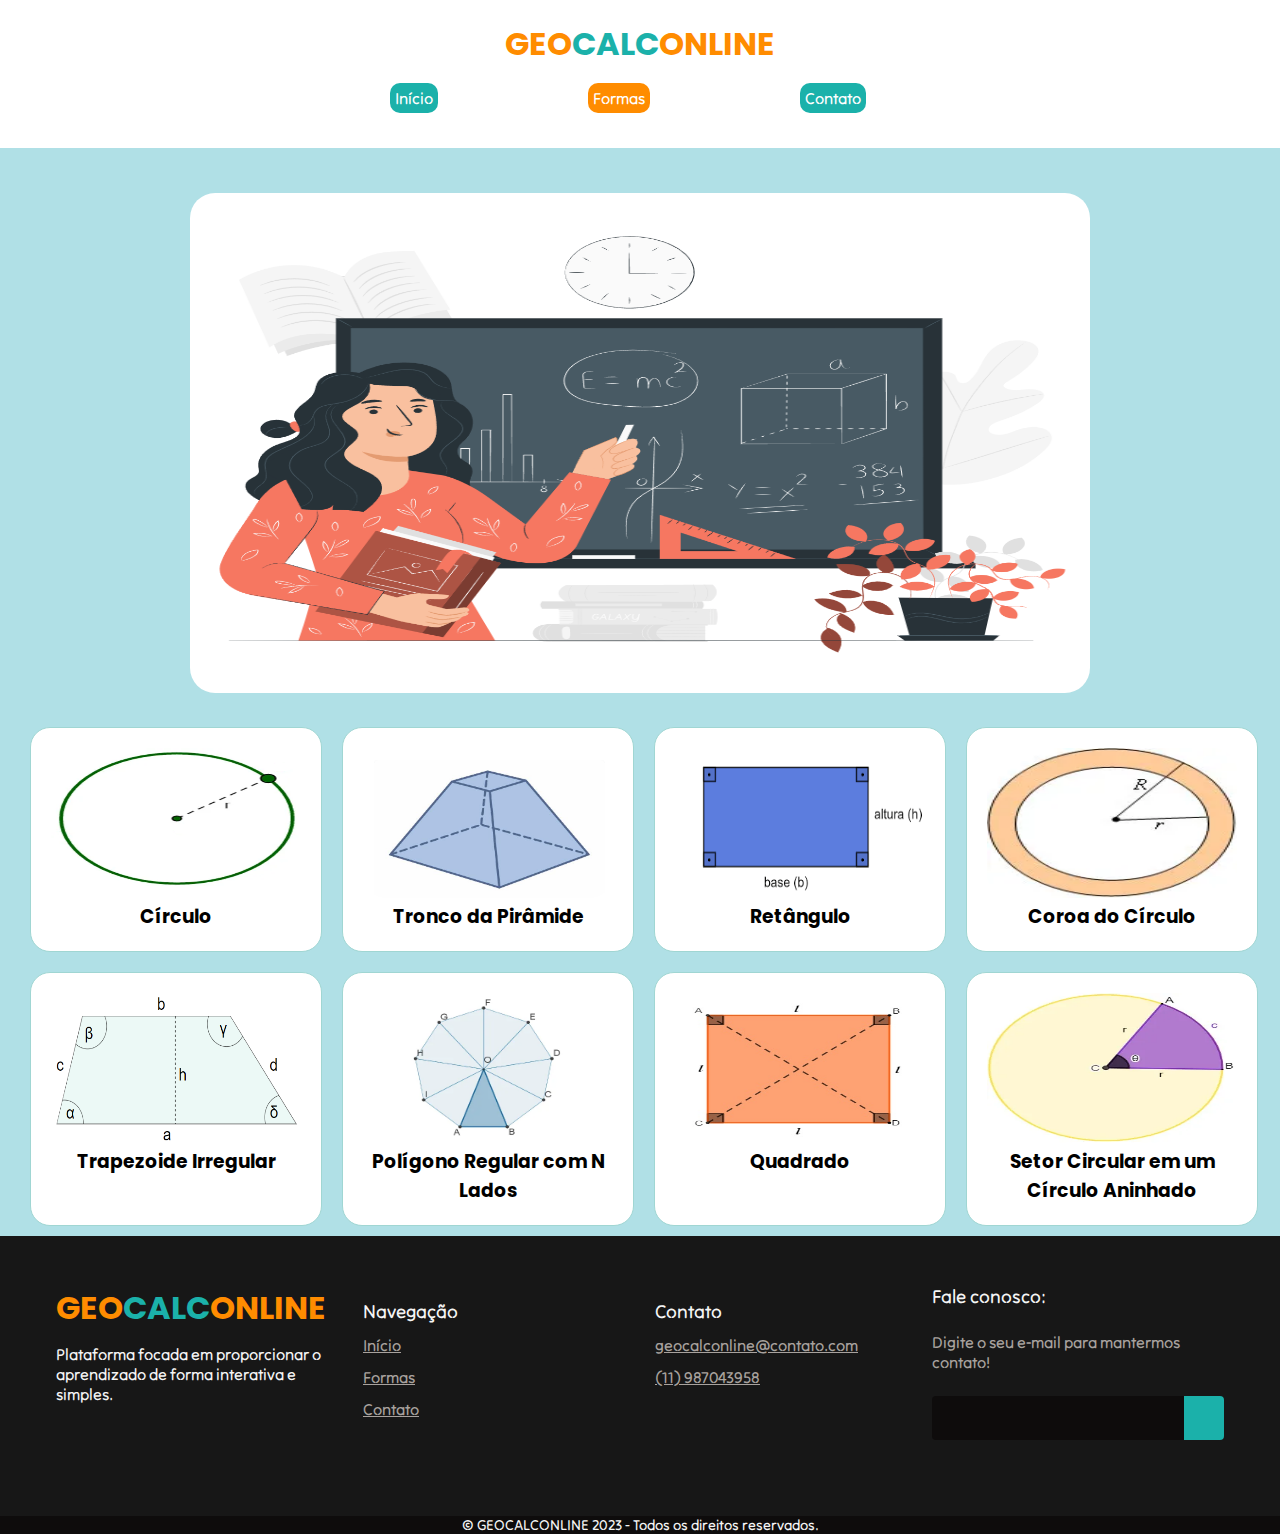
<file: index.html>
<!DOCTYPE html>
<html lang="pt-br">

<head>
    <meta charset="UTF-8">
    <meta name="viewport" content="width=device-width, initial-scale=1.0">
    <title>GEOCALCONLINE</title>
    <link rel="stylesheet" href="assets/css/style.css">
    <link rel="preconnect" href="https://fonts.googleapis.com">
    <link rel="preconnect" href="https://fonts.gstatic.com" crossorigin>
    <link href="https://fonts.googleapis.com/css2?family=Poppins&display=swap" rel="stylesheet">
    <link rel="preconnect" href="https://fonts.googleapis.com">
    <link rel="preconnect" href="https://fonts.gstatic.com" crossorigin>
    <link href="https://fonts.googleapis.com/css2?family=Tilt+Neon&display=swap" rel="stylesheet">
    <link rel="shortcut icon" href="images/icones/icons8-geometria-64.png" type="icon">
    <link rel="stylesheet" href="https://cdnjs.cloudflare.com/ajax/libs/font-awesome/6.4.2/css/all.min.css" integrity="sha512-z3gLpd7yknf1YoNbCzqRKc4qyor8gaKU1qmn+CShxbuBusANI9QpRohGBreCFkKxLhei6S9CQXFEbbKuqLg0DA==" crossorigin="anonymous" referrerpolicy="no-referrer" />
</head>

<body>

    <header>

        <h1>GEO<span>CALC</span>ONLINE</h1>

        <nav>
            <ul class="menu">
                <li class="botaoNav"><a href="index.html">Início</a></li>
                <li class="botaoNavv"><a href="#shapes">Formas</a></li>
                <li class="botaoNav"><a href="#footer_content">Contato</a></li>
            </ul>
        </nav>

    </header>
    
    <main class="container">
        <div class="imagem-header">
            <div class="cabecalho">
                <img src="images/inicioImg.PNG" alt="">
            </div>
        </div>

        <div class="formas">
            <a id="shapes"></a>
            <div class="caixa">
                <div class="forma">
                    <a href="circulo.html"><img src="images/circulo.png" alt="circuloCalculo"></a>
                    <h3>Círculo</h3>
                </div>

                <div class="forma">
                    <a href="troncoPiramide.html"><img src="images/troncoPirâmide.png" alt="piramideCalculo"></a>
                    <h3>Tronco da Pirâmide</h3>
                </div>

                <div class="forma">
                    <a href="retangulo.html"><img src="images/retangulo.png" alt="retanguloCalculo"></a>
                    <h3>Retângulo</h3>
                </div>

                <div class="forma">
                    <a href="coroaCirculo.html"><img src="images/coroaCirculo.webp" alt="coroaCirculoCalculo"></a>
                    <h3>Coroa do Círculo</h3>
                </div>

                <div class="forma">
                    <a href="trapezoideIrregular.html"><img src="images/trapezoideIrregular.PNG"
                            alt="trapezoideIrregularCalculo"></a>
                    <h3>Trapezoide Irregular</h3>
                </div>

                <div class="forma">
                    <a href="poligonoRegular.html"><img src="images/poligonoRegular.PNG"
                            alt="poligonoRegularCalculo"></a>
                    <h3>Polígono Regular com N Lados</h3>
                </div>

                <div class="forma">
                    <a href="quadrado.html"><img src="images/quadrado.jpg" alt="quadradoCalculo"></a>
                    <h3>Quadrado</h3>
                </div>

                <div class="forma">
                    <a href="setorCircular.html"><img src="images/setorCircular.webp" alt="circuloAninhadoCalculo"></a>
                    <h3>Setor Circular em um Círculo Aninhado</h3>
                </div>
            </div>
        </div>

        <footer>
           <div id="footer_content">
            <div id="footer_contacts">
                <h1>GEO<span>CALC</span>ONLINE</h1>
                <p>Plataforma focada em proporcionar o aprendizado de forma interativa e simples.</p>

                <div id="footer_social_media">
                    <a href="https://github.com/vanessamaiz" class="footer-link" id="github">
                        <i class="fa-brands fa-github" style="color: #ffffff;"></i>
                    </a>

                    <a href="https://www.linkedin.com/in/vanessa-maiz-206a12205/" class="footer-link" id="linkedin">
                        <i class="fa-brands fa-linkedin" style="color: #ffffff;"></i>
                    </a>
                </div>
            </div>
            
            <ul class="footer-list">
                <li>
                    <h3>Navegação</h3>
                </li>
                <li>
                    <a href="index.html" class="footer-link">Início</a>
                </li>
                <li>
                    <a href="#shapes" class="footer-link">Formas</a>
                </li>
                <li>
                    <a href="#footer" class="footer-link">Contato</a>
                </li>
            </ul>

            <ul class="footer-list">
                <li>
                    <h3>Contato</h3>
                </li>
                <li>
                    <a href="#" class="footer-link">geocalconline@contato.com</a>
                </li>
                <li>
                    <a href="#" class="footer-link">(11) 987043958</a>
                </li>
            </ul>

                <div id="footer_subscribe">
                    <h3>Fale conosco:</h3>

                    <p>
                        Digite o seu e-mail para mantermos contato!
                    </p>

                    <div id="input_group">
                        <input type="email" id="email">
                        <button>
                            <i class="fa-regular fa-envelope" style="color: #ffffff;"></i>
                        </button>
                    </div>
                </div>
           </div>

           <div id="footer_copyright">
                &copy; GEOCALCONLINE 2023 - Todos os direitos reservados.
           </div>
        </footer>
    </main>

</body>

</html>
</file>
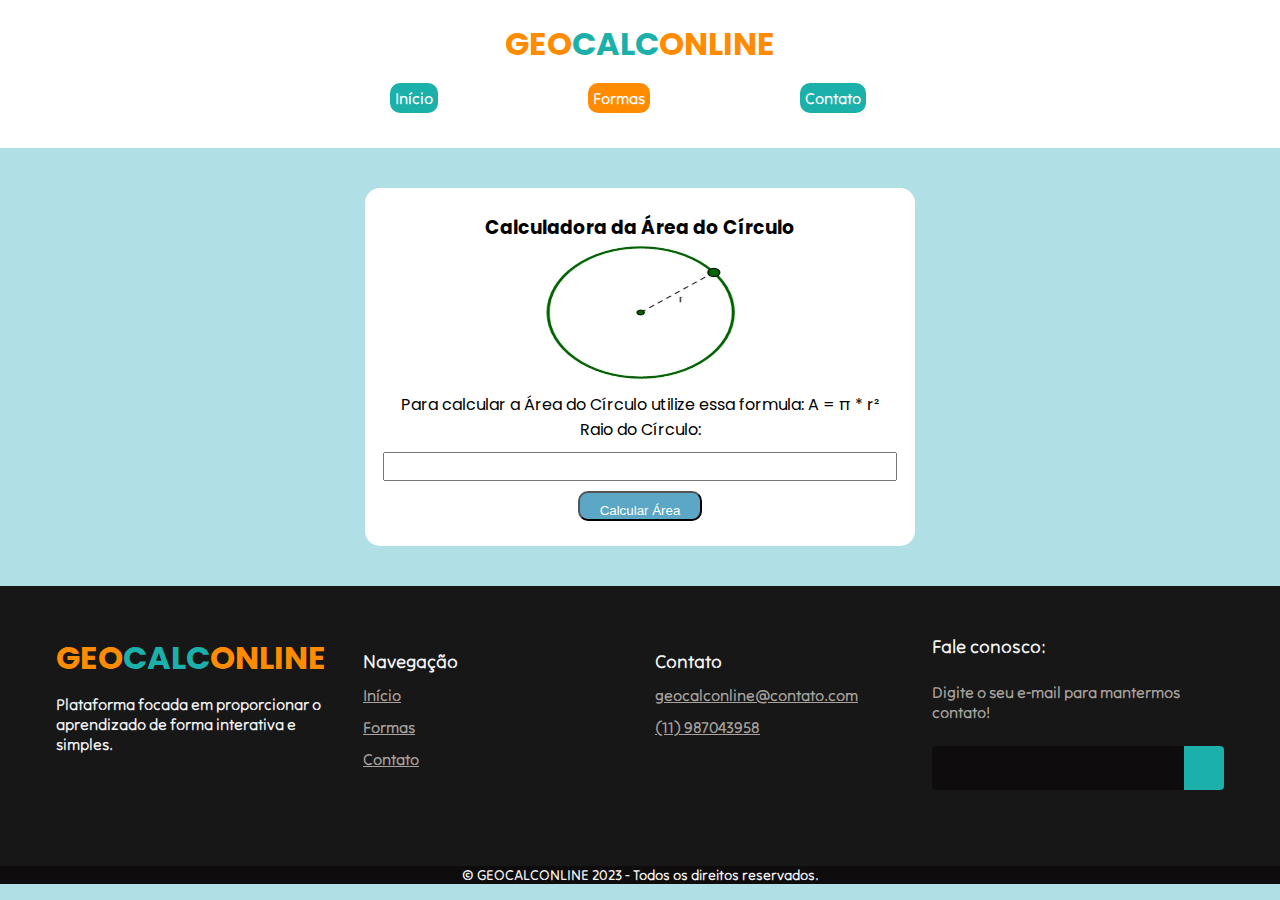
<file: circulo.html>
<!DOCTYPE html>
<html lang="pt-br">
<head>
    <meta charset="UTF-8">
    <meta name="viewport" content="width=device-width, initial-scale=1.0">
    <link rel="stylesheet" href="assets/css/formaStyle.css">
    <link rel="preconnect" href="https://fonts.googleapis.com">
    <link rel="preconnect" href="https://fonts.gstatic.com" crossorigin>
    <link href="https://fonts.googleapis.com/css2?family=Poppins&display=swap" rel="stylesheet">
    <link rel="preconnect" href="https://fonts.googleapis.com">
    <link rel="preconnect" href="https://fonts.gstatic.com" crossorigin>
    <link href="https://fonts.googleapis.com/css2?family=Tilt+Neon&display=swap" rel="stylesheet">
    <link rel="shortcut icon" href="images/icones/icons8-geometria-64.png" type="icon">
    <link rel="stylesheet" href="https://cdnjs.cloudflare.com/ajax/libs/font-awesome/6.4.2/css/all.min.css" integrity="sha512-z3gLpd7yknf1YoNbCzqRKc4qyor8gaKU1qmn+CShxbuBusANI9QpRohGBreCFkKxLhei6S9CQXFEbbKuqLg0DA==" crossorigin="anonymous" referrerpolicy="no-referrer" />
    <script src="js/script.js"></script>
    <title>Círculo</title>
</head>
<body>

    <header>

        <h1>GEO<span>CALC</span>ONLINE</h1>
    
        <nav>
            <ul class="menu">
                <li class="botaoNav"><a href="index.html">Início</a></li>
                <li class="botaoNavv"><a href="index.html#shapes">Formas</a></li>
                <li class="botaoNav"><a href="#footer_content">Contato</a></li>
            </ul>
        </nav>
    
    </header>
    
    <div class="caixa">
        <h3>Calculadora da Área do Círculo</h3>
        <div class="imagem">
            <img src="images/circulo.png" alt="">
        </div>

        <div class="formula">
            <p>Para calcular a Área do Círculo utilize essa formula: A = π * r²</p>
            <label for="raio">Raio do Círculo:</label>
            <input type="number" id="raio">
            <button onclick="calculoCirculo()">Calcular Área</button>
            <p id="resultado"></p>
        </div>
        <script src="js/script.js"></script>
    </div>

    <footer>
        <div id="footer_content">
        <div id="footer_contacts">
            <h1>GEO<span>CALC</span>ONLINE</h1>
            <p>Plataforma focada em proporcionar o aprendizado de forma interativa e simples.</p>

            <div id="footer_social_media">
                <a href="https://github.com/vanessamaiz" class="footer-link" id="github">
                     <i class="fa-brands fa-github" style="color: #ffffff;"></i>
                </a>

                <a href="https://www.linkedin.com/in/vanessa-maiz-206a12205/" class="footer-link" id="linkedin">
                     <i class="fa-brands fa-linkedin" style="color: #ffffff;"></i>
                </a>
            </div>
        </div>
         
        <ul class="footer-list">
            <li>
                <h3>Navegação</h3>
            </li>
            <li>
                <a href="index.html" class="footer-link">Início</a>
            </li>
            <li>
                <a href="index.html#shapes" class="footer-link">Formas</a>
            </li>
            <li>
                <a href="#footer_content" class="footer-link">Contato</a>
            </li>
        </ul>

        <ul class="footer-list">
            <li>
                <h3>Contato</h3>
            </li>
            <li>
                <a href="#" class="footer-link">geocalconline@contato.com</a>
            </li>
            <li>
                <a href="#" class="footer-link">(11) 987043958</a>
            </li>
        </ul>

            <div id="footer_subscribe">
                <h3>Fale conosco:</h3>

                <p>Digite o seu e-mail para mantermos contato!</p>

                <div id="input_group">
                    <input type="email" id="email">
                    <button>
                        <i class="fa-regular fa-envelope" style="color: #ffffff;"></i>
                    </button>
                </div>
            </div>
        </div>

        <div id="footer_copyright">
             &copy; GEOCALCONLINE 2023 - Todos os direitos reservados.
        </div>
     </footer>

</body>
</html>
</file>
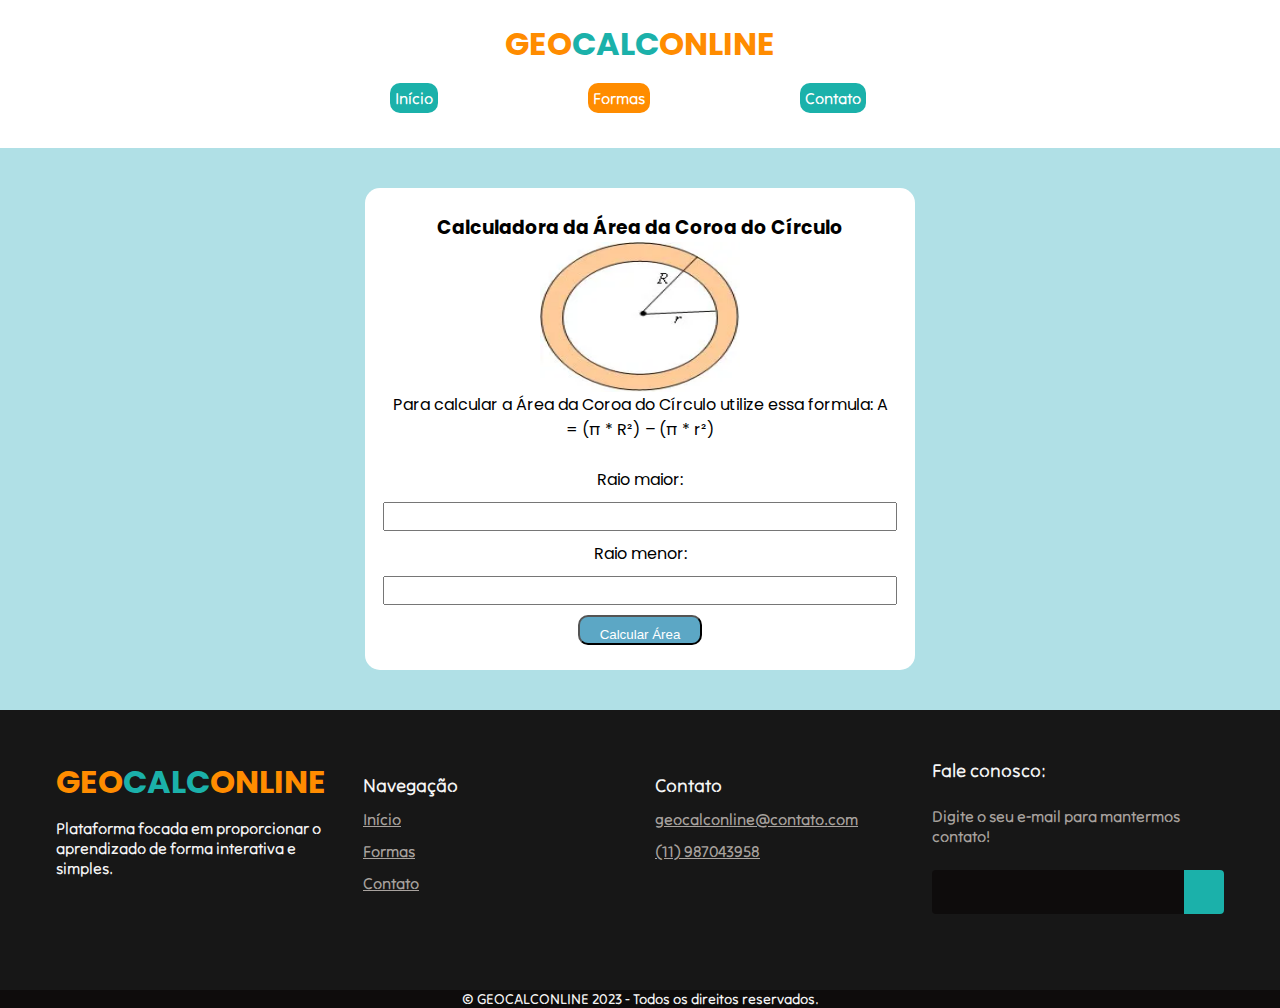
<file: coroaCirculo.html>
<!DOCTYPE html>
<html lang="pt-br">
<head>
    <meta charset="UTF-8">
    <meta name="viewport" content="width=device-width, initial-scale=1.0">
    <link rel="stylesheet" href="assets/css/formaStyle.css">
    <link rel="preconnect" href="https://fonts.googleapis.com">
    <link rel="preconnect" href="https://fonts.gstatic.com" crossorigin>
    <link href="https://fonts.googleapis.com/css2?family=Poppins&display=swap" rel="stylesheet">
    <link rel="preconnect" href="https://fonts.googleapis.com">
    <link rel="preconnect" href="https://fonts.gstatic.com" crossorigin>
    <link href="https://fonts.googleapis.com/css2?family=Tilt+Neon&display=swap" rel="stylesheet">
    <link rel="shortcut icon" href="images/icones/icons8-geometria-64.png" type="icon">
    <link rel="stylesheet" href="https://cdnjs.cloudflare.com/ajax/libs/font-awesome/6.4.2/css/all.min.css" integrity="sha512-z3gLpd7yknf1YoNbCzqRKc4qyor8gaKU1qmn+CShxbuBusANI9QpRohGBreCFkKxLhei6S9CQXFEbbKuqLg0DA==" crossorigin="anonymous" referrerpolicy="no-referrer" />
    <script src="js/script.js"></script>
    <title>Coroa do Círculo</title>
</head>
<body>

    <header>

        <h1>GEO<span>CALC</span>ONLINE</h1>
    
        <nav>
            <ul class="menu">
                <li class="botaoNav"><a href="index.html">Início</a></li>
                <li class="botaoNavv"><a href="index.html#shapes">Formas</a></li>
                <li class="botaoNav"><a href="#footer_content">Contato</a></li>
            </ul>
        </nav>
    
    </header>
    
    <div class="caixa">
        <h3>Calculadora da Área da Coroa do Círculo</h3>
        <div class="imagem">
            <img src="images/coroaCirculo.webp" alt="">
        </div>

        <div class="formula">
            <p>Para calcular a Área da Coroa do Círculo utilize essa formula: A = (π * R²) – (π * r²)</p><br>
            <label for="raioMaior">Raio maior:</label>
            <input type="number" id="raioMaior">
            <label for="raioMenor">Raio menor:</label>
            <input type="number" id="raioMenor">
            <button onclick="calculoCoroa()">Calcular Área</button>
            <p id="resultado"></p>
        </div>
        <script src="js/script.js"></script>
    </div>

    <footer>
        <div id="footer_content">
        <div id="footer_contacts">
            <h1>GEO<span>CALC</span>ONLINE</h1>
            <p>Plataforma focada em proporcionar o aprendizado de forma interativa e simples.</p>

            <div id="footer_social_media">
                <a href="https://github.com/vanessamaiz" class="footer-link" id="github">
                     <i class="fa-brands fa-github" style="color: #ffffff;"></i>
                </a>

                <a href="https://www.linkedin.com/in/vanessa-maiz-206a12205/" class="footer-link" id="linkedin">
                     <i class="fa-brands fa-linkedin" style="color: #ffffff;"></i>
                </a>
            </div>
        </div>
         
        <ul class="footer-list">
            <li>
                <h3>Navegação</h3>
            </li>
            <li>
                <a href="index.html" class="footer-link">Início</a>
            </li>
            <li>
                <a href="index.html#shapes" class="footer-link">Formas</a>
            </li>
            <li>
                <a href="#footer_content" class="footer-link">Contato</a>
            </li>
        </ul>

        <ul class="footer-list">
            <li>
                <h3>Contato</h3>
            </li>
            <li>
                <a href="#" class="footer-link">geocalconline@contato.com</a>
            </li>
            <li>
                <a href="#" class="footer-link">(11) 987043958</a>
            </li>
        </ul>

            <div id="footer_subscribe">
                <h3>Fale conosco:</h3>

                <p>Digite o seu e-mail para mantermos contato!</p>

                <div id="input_group">
                    <input type="email" id="email">
                    <button>
                        <i class="fa-regular fa-envelope" style="color: #ffffff;"></i>
                    </button>
                </div>
            </div>
        </div>

        <div id="footer_copyright">
             &copy; GEOCALCONLINE 2023 - Todos os direitos reservados.
        </div>
     </footer>

</body>
</html>
</file>
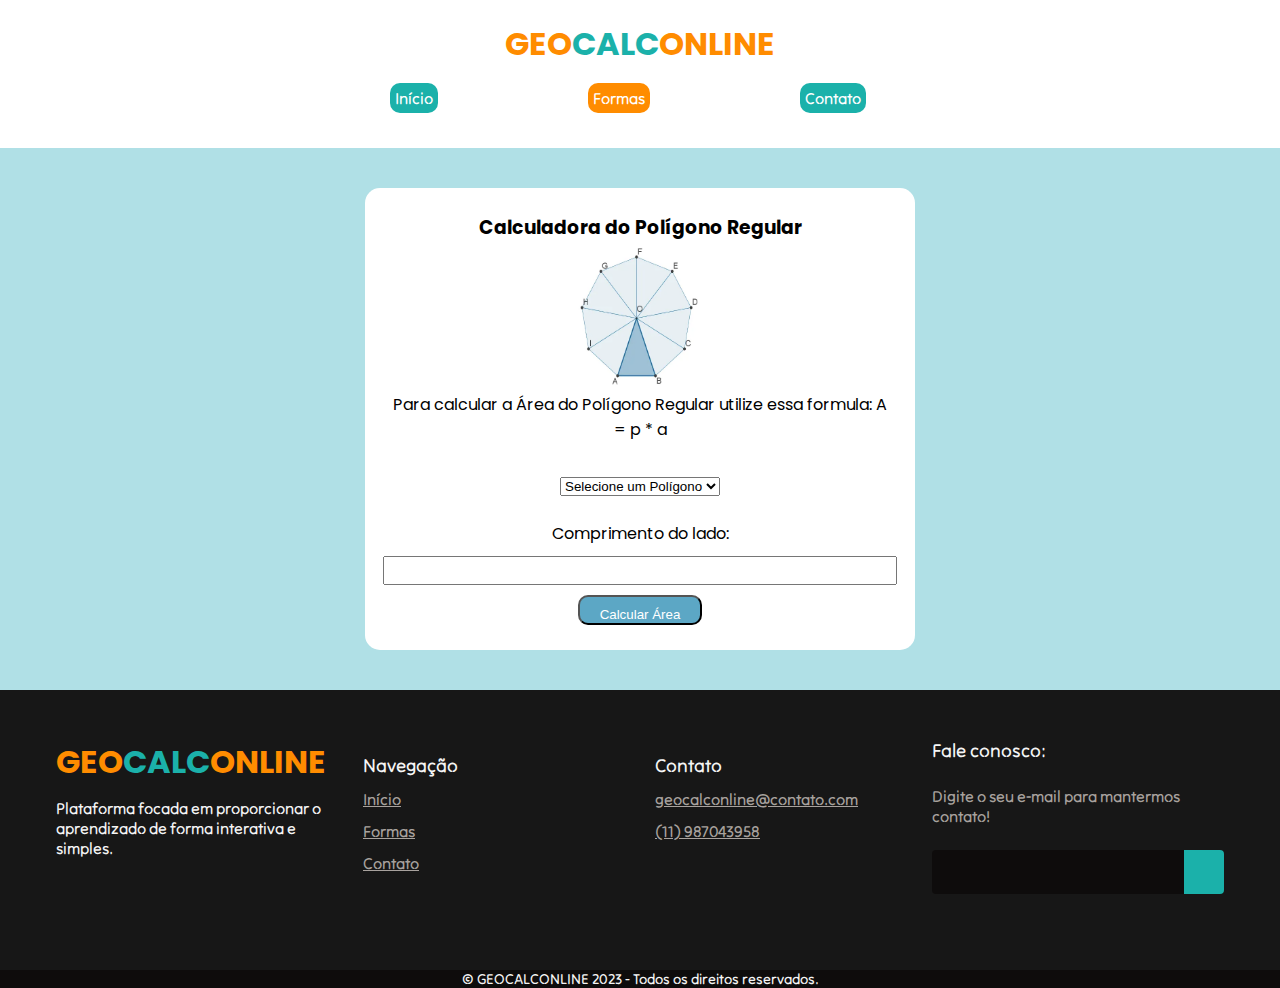
<file: poligonoRegular.html>
<!DOCTYPE html>
<html lang="pt-br">
<head>
    <meta charset="UTF-8">
    <meta name="viewport" content="width=device-width, initial-scale=1.0">
    <link rel="stylesheet" href="assets/css/formaStyle.css">
    <link rel="preconnect" href="https://fonts.googleapis.com">
    <link rel="preconnect" href="https://fonts.gstatic.com" crossorigin>
    <link href="https://fonts.googleapis.com/css2?family=Poppins&display=swap" rel="stylesheet">
    <link rel="preconnect" href="https://fonts.googleapis.com">
    <link rel="preconnect" href="https://fonts.gstatic.com" crossorigin>
    <link href="https://fonts.googleapis.com/css2?family=Tilt+Neon&display=swap" rel="stylesheet">
    <link rel="shortcut icon" href="images/icones/icons8-geometria-64.png" type="icon">
    <link rel="stylesheet" href="https://cdnjs.cloudflare.com/ajax/libs/font-awesome/6.4.2/css/all.min.css" integrity="sha512-z3gLpd7yknf1YoNbCzqRKc4qyor8gaKU1qmn+CShxbuBusANI9QpRohGBreCFkKxLhei6S9CQXFEbbKuqLg0DA==" crossorigin="anonymous" referrerpolicy="no-referrer" />
    <script src="js/script.js"></script>
    <title>Polígono Regular</title>
</head>
<body>

    <header>

        <h1>GEO<span>CALC</span>ONLINE</h1>
    
        <nav>
            <ul class="menu">
                <li class="botaoNav"><a href="index.html">Início</a></li>
                <li class="botaoNavv"><a href="index.html#shapes">Formas</a></li>
                <li class="botaoNav"><a href="#footer_content">Contato</a></li>
            </ul>
        </nav>
    
    </header>
    
    <div class="caixa">
        <h3>Calculadora do Polígono Regular</h3>
        <div class="imagem">
            <img src="images/poligonoRegular.PNG" alt="">
        </div>

        <div class="formula">
            <p>Para calcular a Área do Polígono Regular utilize essa formula: A = p * a </p><br>
            <label for="numeroLados"></label>
            <select id="numeroLados">
                <option value="1">Selecione um Polígono</option>
                <option value="5">Pentágono</option>
                <option value="6">Hexágono</option>
                <option value="7">Heptágono</option>
            </select><br>
            
            <label for="lado">Comprimento do lado:</label>
            <input type="number" id="lado">
            <button onclick="calculoPoligono()">Calcular Área</button>
            <p id="resultado"></p>
        </div>
        <script src="js/script.js"></script>
    </div>

    <footer>
        <div id="footer_content">
        <div id="footer_contacts">
            <h1>GEO<span>CALC</span>ONLINE</h1>
            <p>Plataforma focada em proporcionar o aprendizado de forma interativa e simples.</p>

            <div id="footer_social_media">
                <a href="https://github.com/vanessamaiz" class="footer-link" id="github">
                     <i class="fa-brands fa-github" style="color: #ffffff;"></i>
                </a>

                <a href="https://www.linkedin.com/in/vanessa-maiz-206a12205/" class="footer-link" id="linkedin">
                     <i class="fa-brands fa-linkedin" style="color: #ffffff;"></i>
                </a>
            </div>
        </div>
         
        <ul class="footer-list">
            <li>
                <h3>Navegação</h3>
            </li>
            <li>
                <a href="index.html" class="footer-link">Início</a>
            </li>
            <li>
                <a href="index.html#shapes" class="footer-link">Formas</a>
            </li>
            <li>
                <a href="#footer_content" class="footer-link">Contato</a>
            </li>
        </ul>

        <ul class="footer-list">
            <li>
                <h3>Contato</h3>
            </li>
            <li>
                <a href="#" class="footer-link">geocalconline@contato.com</a>
            </li>
            <li>
                <a href="#" class="footer-link">(11) 987043958</a>
            </li>
        </ul>

            <div id="footer_subscribe">
                <h3>Fale conosco:</h3>

                <p>Digite o seu e-mail para mantermos contato!</p>

                <div id="input_group">
                    <input type="email" id="email">
                    <button>
                        <i class="fa-regular fa-envelope" style="color: #ffffff;"></i>
                    </button>
                </div>
            </div>
        </div>

        <div id="footer_copyright">
             &copy; GEOCALCONLINE 2023 - Todos os direitos reservados.
        </div>
     </footer>

</body>
</html>
</file>
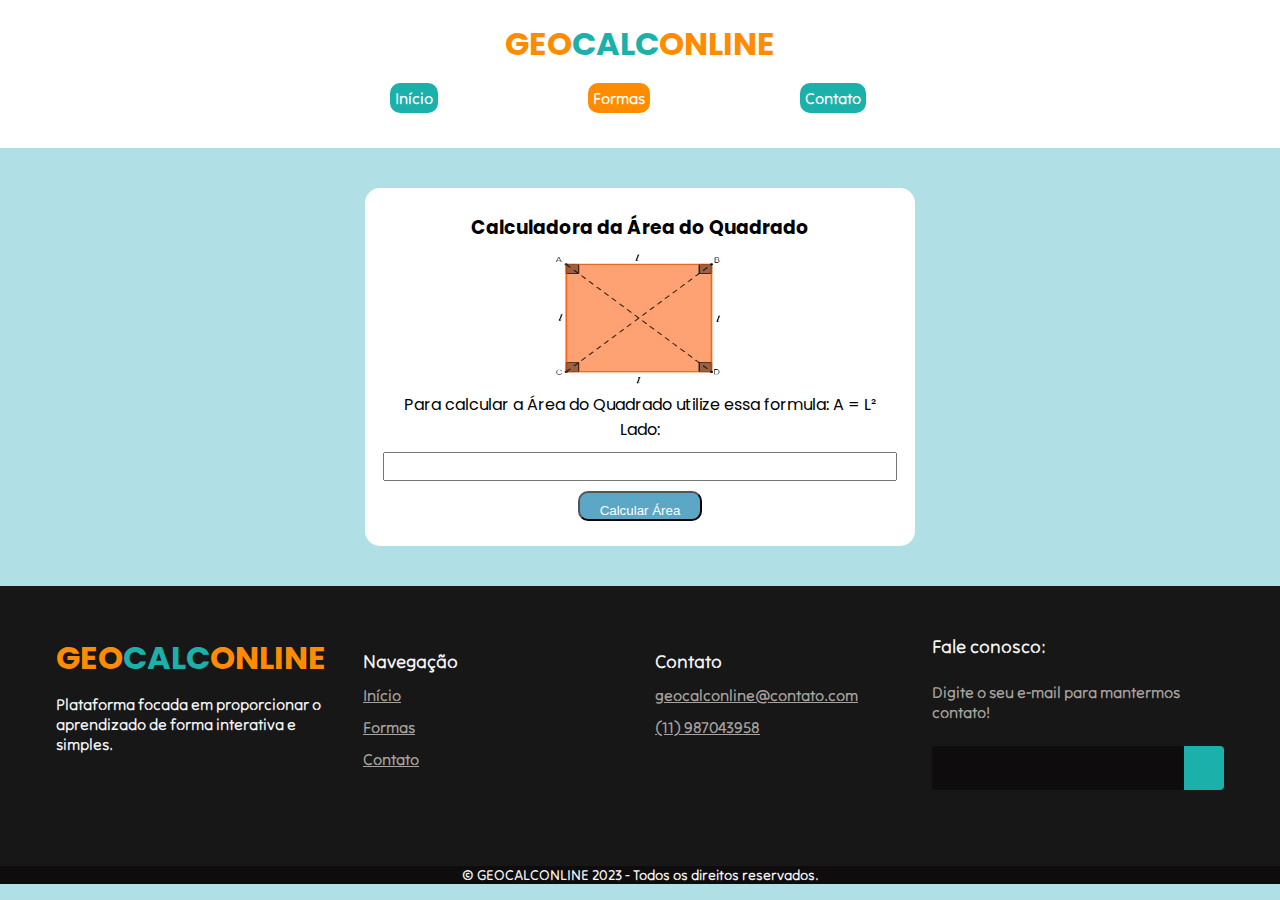
<file: quadrado.html>
<!DOCTYPE html>
<html lang="pt-br">
<head>
    <meta charset="UTF-8">
    <meta name="viewport" content="width=device-width, initial-scale=1.0">
    <link rel="stylesheet" href="assets/css/formaStyle.css">
    <link rel="preconnect" href="https://fonts.googleapis.com">
    <link rel="preconnect" href="https://fonts.gstatic.com" crossorigin>
    <link href="https://fonts.googleapis.com/css2?family=Poppins&display=swap" rel="stylesheet">
    <link rel="preconnect" href="https://fonts.googleapis.com">
    <link rel="preconnect" href="https://fonts.gstatic.com" crossorigin>
    <link href="https://fonts.googleapis.com/css2?family=Tilt+Neon&display=swap" rel="stylesheet">
    <link rel="shortcut icon" href="images/icones/icons8-geometria-64.png" type="icon">
    <link rel="stylesheet" href="https://cdnjs.cloudflare.com/ajax/libs/font-awesome/6.4.2/css/all.min.css" integrity="sha512-z3gLpd7yknf1YoNbCzqRKc4qyor8gaKU1qmn+CShxbuBusANI9QpRohGBreCFkKxLhei6S9CQXFEbbKuqLg0DA==" crossorigin="anonymous" referrerpolicy="no-referrer" />
    <script src="js/script.js"></script>
    <title>Quadrado</title>
</head>
<body>

    <header>

        <h1>GEO<span>CALC</span>ONLINE</h1>
    
        <nav>
            <ul class="menu">
                <li class="botaoNav"><a href="index.html">Início</a></li>
                <li class="botaoNavv"><a href="index.html#shapes">Formas</a></li>
                <li class="botaoNav"><a href="#footer_content">Contato</a></li>
            </ul>
        </nav>
    
    </header>
    
    <div class="caixa">
        <h3>Calculadora da Área do Quadrado</h3>
        <div class="imagem">
            <img src="images/quadrado.jpg" alt="">
        </div>

        <div class="formula">
            <p>Para calcular a Área do Quadrado utilize essa formula: A = L² </p>
            <label for="lado">Lado:</label>
            <input type="number" id="lado">
            <button onclick="calculoQuadrado()">Calcular Área</button>
            <p id="resultado"></p>
        </div>
        <script src="js/script.js"></script>
    </div>

    <footer>
        <div id="footer_content">
        <div id="footer_contacts">
            <h1>GEO<span>CALC</span>ONLINE</h1>
            <p>Plataforma focada em proporcionar o aprendizado de forma interativa e simples.</p>

            <div id="footer_social_media">
                <a href="https://github.com/vanessamaiz" class="footer-link" id="github">
                     <i class="fa-brands fa-github" style="color: #ffffff;"></i>
                </a>

                <a href="https://www.linkedin.com/in/vanessa-maiz-206a12205/" class="footer-link" id="linkedin">
                     <i class="fa-brands fa-linkedin" style="color: #ffffff;"></i>
                </a>
            </div>
        </div>
         
        <ul class="footer-list">
            <li>
                <h3>Navegação</h3>
            </li>
            <li>
                <a href="index.html" class="footer-link">Início</a>
            </li>
            <li>
                <a href="index.html#shapes" class="footer-link">Formas</a>
            </li>
            <li>
                <a href="#footer_content" class="footer-link">Contato</a>
            </li>
        </ul>

        <ul class="footer-list">
            <li>
                <h3>Contato</h3>
            </li>
            <li>
                <a href="#" class="footer-link">geocalconline@contato.com</a>
            </li>
            <li>
                <a href="#" class="footer-link">(11) 987043958</a>
            </li>
        </ul>

            <div id="footer_subscribe">
                <h3>Fale conosco:</h3>

                <p>Digite o seu e-mail para mantermos contato!</p>

                <div id="input_group">
                    <input type="email" id="email">
                    <button>
                        <i class="fa-regular fa-envelope" style="color: #ffffff;"></i>
                    </button>
                </div>
            </div>
        </div>

        <div id="footer_copyright">
             &copy; GEOCALCONLINE 2023 - Todos os direitos reservados.
        </div>
     </footer>

</body>
</html>
</file>
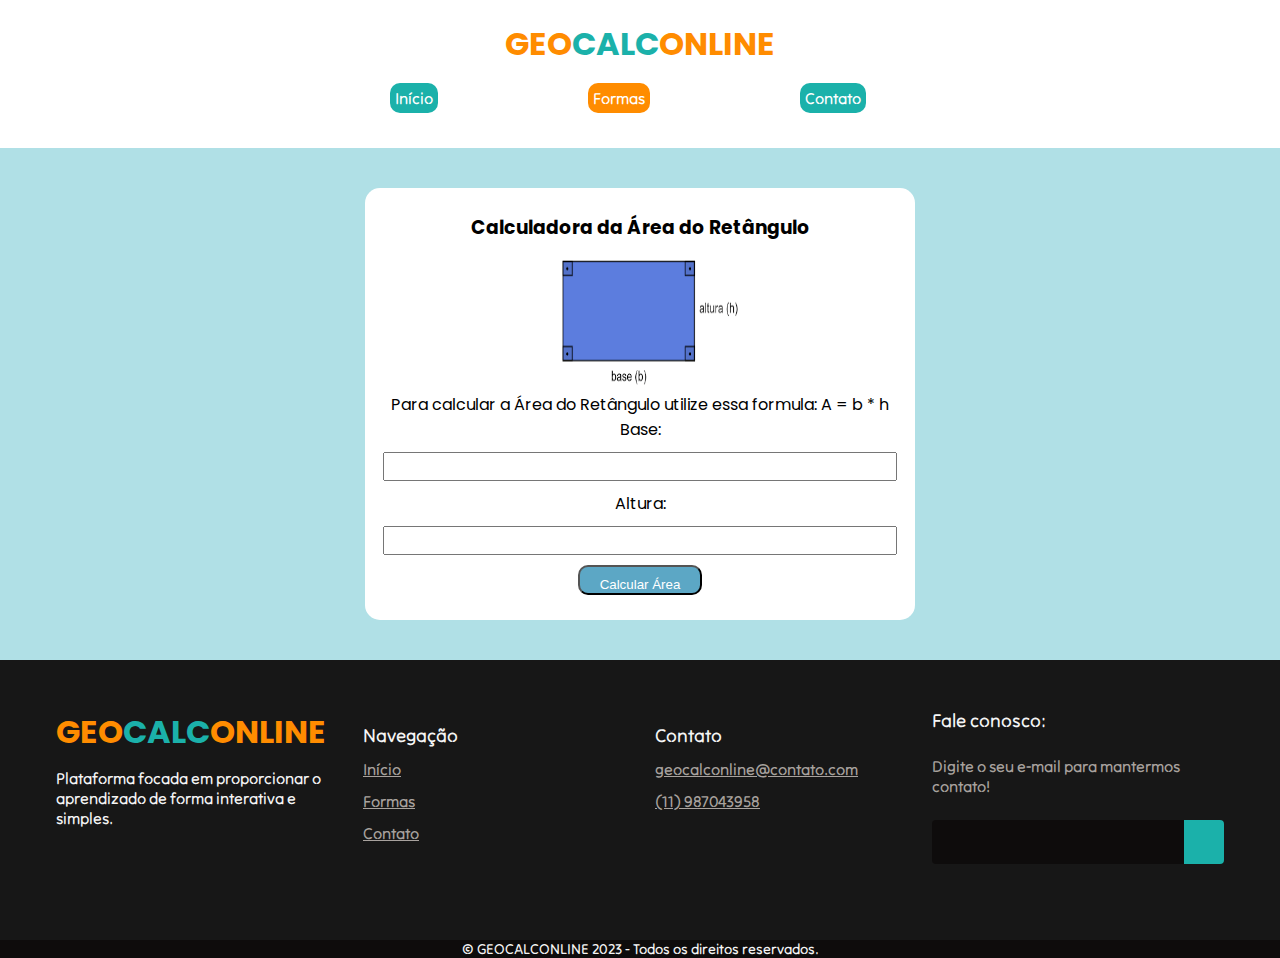
<file: retangulo.html>
<!DOCTYPE html>
<html lang="pt-br">
<head>
    <meta charset="UTF-8">
    <meta name="viewport" content="width=device-width, initial-scale=1.0">
    <link rel="stylesheet" href="assets/css/formaStyle.css">
    <link rel="preconnect" href="https://fonts.googleapis.com">
    <link rel="preconnect" href="https://fonts.gstatic.com" crossorigin>
    <link href="https://fonts.googleapis.com/css2?family=Poppins&display=swap" rel="stylesheet">
    <link rel="preconnect" href="https://fonts.googleapis.com">
    <link rel="preconnect" href="https://fonts.gstatic.com" crossorigin>
    <link href="https://fonts.googleapis.com/css2?family=Tilt+Neon&display=swap" rel="stylesheet">
    <link rel="shortcut icon" href="images/icones/icons8-geometria-64.png" type="icon">
    <link rel="stylesheet" href="https://cdnjs.cloudflare.com/ajax/libs/font-awesome/6.4.2/css/all.min.css" integrity="sha512-z3gLpd7yknf1YoNbCzqRKc4qyor8gaKU1qmn+CShxbuBusANI9QpRohGBreCFkKxLhei6S9CQXFEbbKuqLg0DA==" crossorigin="anonymous" referrerpolicy="no-referrer" />
    <script src="js/script.js"></script>
    <title>Retângulo</title>
</head>
<body>

    <header>

        <h1>GEO<span>CALC</span>ONLINE</h1>
    
        <nav>
            <ul class="menu">
                <li class="botaoNav"><a href="index.html">Início</a></li>
                <li class="botaoNavv"><a href="index.html#shapes">Formas</a></li>
                <li class="botaoNav"><a href="#footer_content">Contato</a></li>
            </ul>
        </nav>
    
    </header>
    
    <div class="caixa">
        <h3>Calculadora da Área do Retângulo</h3>
        <div class="imagem">
            <img src="images/retangulo.png" alt="">
        </div>

        <div class="formula">
            <p>Para calcular a Área do Retângulo utilize essa formula: A = b * h</p>
            <label for="base">Base:</label>
            <input type="number" id="base">
            <label for="altura">Altura:</label>
            <input type="number" id="altura">
            <button onclick="calculoRetangulo()">Calcular Área</button>
            <p id="resultado"></p>
        </div>
        <script src="js/script.js"></script>
    </div>

    <footer>
        <div id="footer_content">
        <div id="footer_contacts">
            <h1>GEO<span>CALC</span>ONLINE</h1>
            <p>Plataforma focada em proporcionar o aprendizado de forma interativa e simples.</p>

            <div id="footer_social_media">
                <a href="https://github.com/vanessamaiz" class="footer-link" id="github">
                     <i class="fa-brands fa-github" style="color: #ffffff;"></i>
                </a>

                <a href="https://www.linkedin.com/in/vanessa-maiz-206a12205/" class="footer-link" id="linkedin">
                     <i class="fa-brands fa-linkedin" style="color: #ffffff;"></i>
                </a>
            </div>
        </div>
         
        <ul class="footer-list">
            <li>
                <h3>Navegação</h3>
            </li>
            <li>
                <a href="index.html" class="footer-link">Início</a>
            </li>
            <li>
                <a href="index.html#shapes" class="footer-link">Formas</a>
            </li>
            <li>
                <a href="#footer_content" class="footer-link">Contato</a>
            </li>
        </ul>

        <ul class="footer-list">
            <li>
                <h3>Contato</h3>
            </li>
            <li>
                <a href="#" class="footer-link">geocalconline@contato.com</a>
            </li>
            <li>
                <a href="#" class="footer-link">(11) 987043958</a>
            </li>
        </ul>

            <div id="footer_subscribe">
                <h3>Fale conosco:</h3>

                <p>Digite o seu e-mail para mantermos contato!</p>

                <div id="input_group">
                    <input type="email" id="email">
                    <button>
                        <i class="fa-regular fa-envelope" style="color: #ffffff;"></i>
                    </button>
                </div>
            </div>
        </div>

        <div id="footer_copyright">
             &copy; GEOCALCONLINE 2023 - Todos os direitos reservados.
        </div>
     </footer>

</body>
</html>
</file>
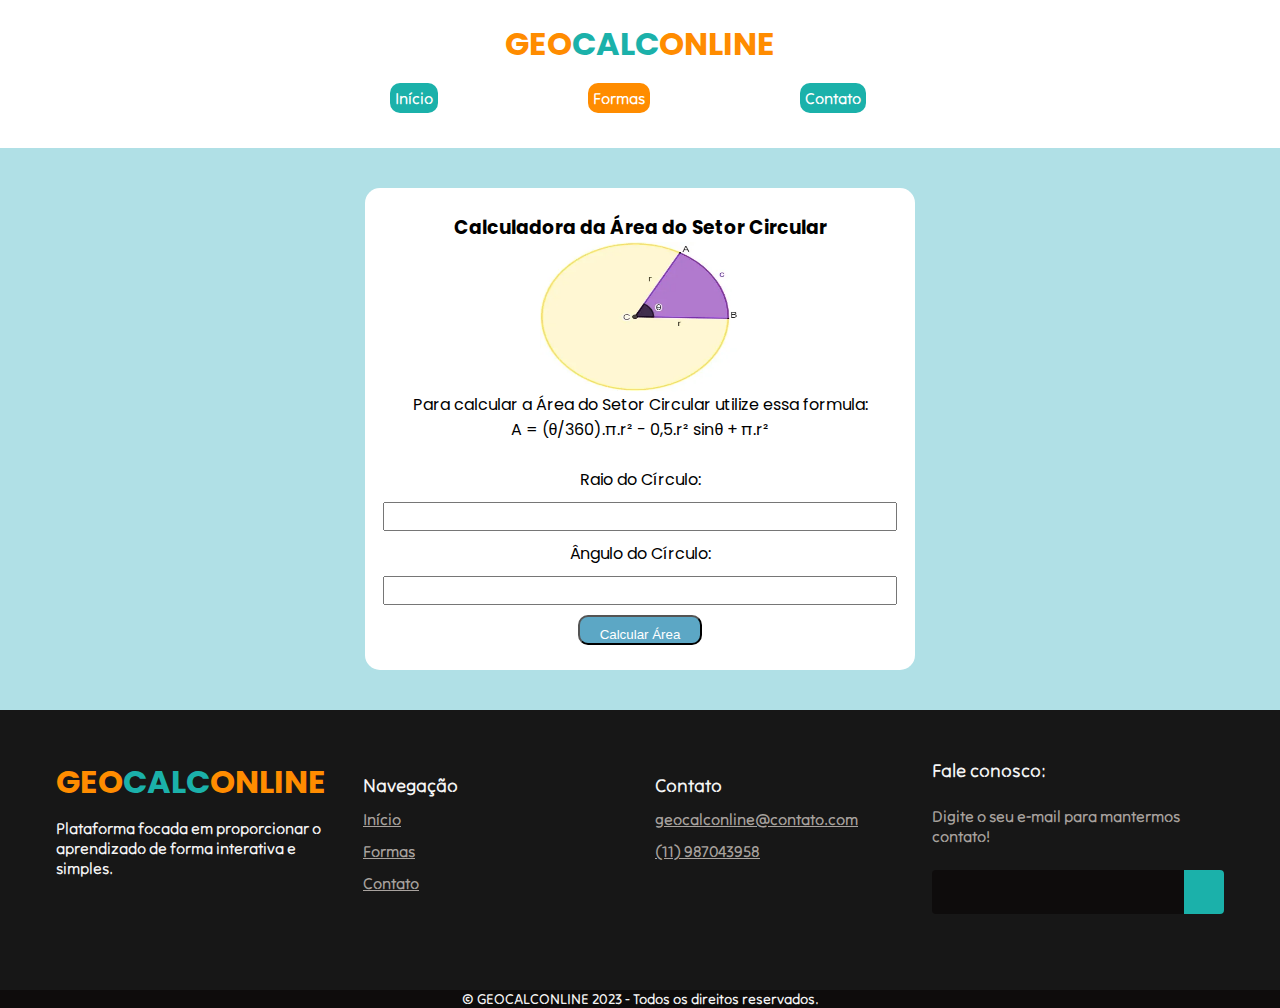
<file: setorCircular.html>
<!DOCTYPE html>
<html lang="pt-br">
<head>
    <meta charset="UTF-8">
    <meta name="viewport" content="width=device-width, initial-scale=1.0">
    <link rel="stylesheet" href="assets/css/formaStyle.css">
    <link rel="preconnect" href="https://fonts.googleapis.com">
    <link rel="preconnect" href="https://fonts.gstatic.com" crossorigin>
    <link href="https://fonts.googleapis.com/css2?family=Poppins&display=swap" rel="stylesheet">
    <link rel="preconnect" href="https://fonts.googleapis.com">
    <link rel="preconnect" href="https://fonts.gstatic.com" crossorigin>
    <link href="https://fonts.googleapis.com/css2?family=Tilt+Neon&display=swap" rel="stylesheet">
    <link rel="shortcut icon" href="images/icones/icons8-geometria-64.png" type="icon">
    <link rel="stylesheet" href="https://cdnjs.cloudflare.com/ajax/libs/font-awesome/6.4.2/css/all.min.css" integrity="sha512-z3gLpd7yknf1YoNbCzqRKc4qyor8gaKU1qmn+CShxbuBusANI9QpRohGBreCFkKxLhei6S9CQXFEbbKuqLg0DA==" crossorigin="anonymous" referrerpolicy="no-referrer" />
    <script src="js/script.js"></script>
    <title>Setor Circular</title>
</head>
<body>

    <header>

        <h1>GEO<span>CALC</span>ONLINE</h1>
    
        <nav>
            <ul class="menu">
                <li class="botaoNav"><a href="index.html">Início</a></li>
                <li class="botaoNavv"><a href="index.html#shapes">Formas</a></li>
                <li class="botaoNav"><a href="#footer_content">Contato</a></li>
            </ul>
        </nav>
    
    </header>
    
    <div class="caixa">
        <h3>Calculadora da Área do Setor Circular</h3>
        <div class="imagem">
            <img src="images/setorCircular.webp" alt="">
        </div>

        <div class="formula">
            <p>Para calcular a Área do Setor Circular utilize essa formula:<br> A = (θ/360).π.r² - 0,5.r² sinθ + π.r²</p><br>
            <label for="raio">Raio do Círculo:</label>
            <input type="number" id="raio">
            <label for="angulo">Ângulo do Círculo:</label>
            <input type="number" id="angulo">
            <button onclick="calculoSetor()">Calcular Área</button>
            <p id="resultado"></p>
        </div>
        <script src="js/script.js"></script>
    </div>

    <footer>
        <div id="footer_content">
        <div id="footer_contacts">
            <h1>GEO<span>CALC</span>ONLINE</h1>
            <p>Plataforma focada em proporcionar o aprendizado de forma interativa e simples.</p>

            <div id="footer_social_media">
                <a href="https://github.com/vanessamaiz" class="footer-link" id="github">
                     <i class="fa-brands fa-github" style="color: #ffffff;"></i>
                </a>

                <a href="https://www.linkedin.com/in/vanessa-maiz-206a12205/" class="footer-link" id="linkedin">
                     <i class="fa-brands fa-linkedin" style="color: #ffffff;"></i>
                </a>
            </div>
        </div>
         
        <ul class="footer-list">
            <li>
                <h3>Navegação</h3>
            </li>
            <li>
                <a href="index.html" class="footer-link">Início</a>
            </li>
            <li>
                <a href="index.html#shapes" class="footer-link">Formas</a>
            </li>
            <li>
                <a href="#footer_content" class="footer-link">Contato</a>
            </li>
        </ul>

        <ul class="footer-list">
            <li>
                <h3>Contato</h3>
            </li>
            <li>
                <a href="#" class="footer-link">geocalconline@contato.com</a>
            </li>
            <li>
                <a href="#" class="footer-link">(11) 987043958</a>
            </li>
        </ul>

            <div id="footer_subscribe">
                <h3>Fale conosco:</h3>

                <p>Digite o seu e-mail para mantermos contato!</p>

                <div id="input_group">
                    <input type="email" id="email">
                    <button>
                        <i class="fa-regular fa-envelope" style="color: #ffffff;"></i>
                    </button>
                </div>
            </div>
        </div>

        <div id="footer_copyright">
             &copy; GEOCALCONLINE 2023 - Todos os direitos reservados.
        </div>
     </footer>

</body>
</html>
</file>
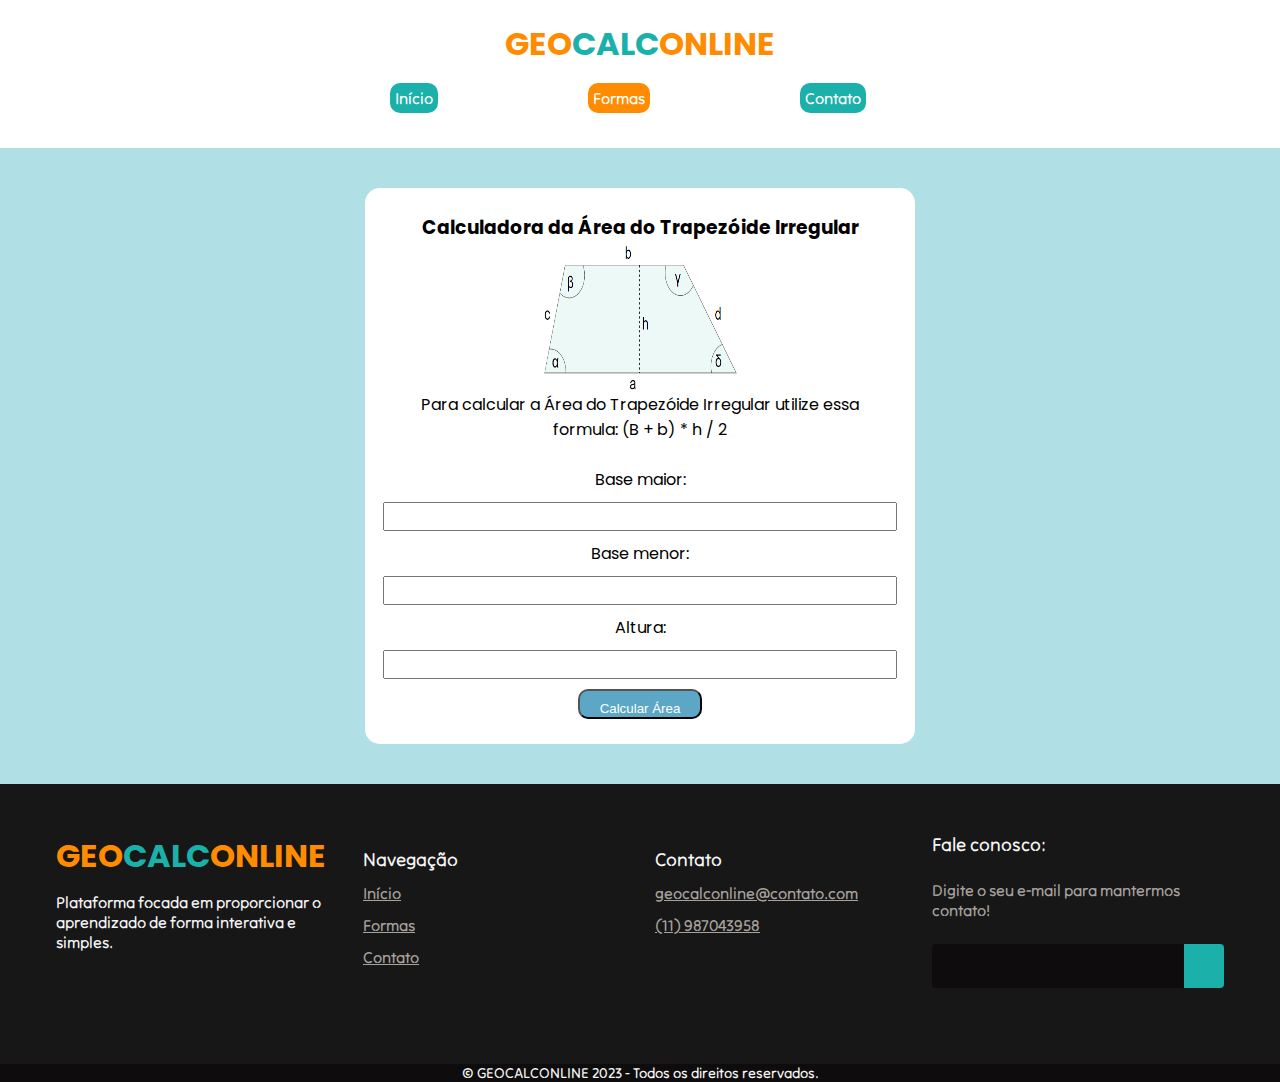
<file: trapezoideIrregular.html>
<!DOCTYPE html>
<html lang="pt-br">
<head>
    <meta charset="UTF-8">
    <meta name="viewport" content="width=device-width, initial-scale=1.0">
    <link rel="stylesheet" href="assets/css/formaStyle.css">
    <link rel="preconnect" href="https://fonts.googleapis.com">
    <link rel="preconnect" href="https://fonts.gstatic.com" crossorigin>
    <link href="https://fonts.googleapis.com/css2?family=Poppins&display=swap" rel="stylesheet">
    <link rel="preconnect" href="https://fonts.googleapis.com">
    <link rel="preconnect" href="https://fonts.gstatic.com" crossorigin>
    <link href="https://fonts.googleapis.com/css2?family=Tilt+Neon&display=swap" rel="stylesheet">
    <link rel="shortcut icon" href="images/icones/icons8-geometria-64.png" type="icon">
    <link rel="stylesheet" href="https://cdnjs.cloudflare.com/ajax/libs/font-awesome/6.4.2/css/all.min.css" integrity="sha512-z3gLpd7yknf1YoNbCzqRKc4qyor8gaKU1qmn+CShxbuBusANI9QpRohGBreCFkKxLhei6S9CQXFEbbKuqLg0DA==" crossorigin="anonymous" referrerpolicy="no-referrer" />
    <script src="js/script.js"></script>
    <title>Trapezóide Irregular</title>
</head>
<body>

    <header>

        <h1>GEO<span>CALC</span>ONLINE</h1>
    
        <nav>
            <ul class="menu">
                <li class="botaoNav"><a href="index.html">Início</a></li>
                <li class="botaoNavv"><a href="index.html#shapes">Formas</a></li>
                <li class="botaoNav"><a href="#footer_content">Contato</a></li>
            </ul>
        </nav>
    
    </header>
    
    <div class="caixa">
        <h3>Calculadora da Área do Trapezóide Irregular</h3>
        <div class="imagem">
            <img src="images/trapezoideIrregular.PNG" alt="">
        </div>

        <div class="formula">
            <p>Para calcular a Área do Trapezóide Irregular utilize essa formula: (B + b) * h / 2</p><br>
            <label for="baseMaior">Base maior:</label>
            <input type="number" id="baseMaior">
            <label for="baseMenor">Base menor:</label>
            <input type="number" id="baseMenor">
            <label for="altura">Altura:</label>
            <input type="number" id="altura">
            <button onclick="calculoTrapezoideIrregular()">Calcular Área</button>
            <p id="resultado"></p>
        </div>
        <script src="js/script.js"></script>
    </div>

    <footer>
        <div id="footer_content">
        <div id="footer_contacts">
            <h1>GEO<span>CALC</span>ONLINE</h1>
            <p>Plataforma focada em proporcionar o aprendizado de forma interativa e simples.</p>

            <div id="footer_social_media">
                <a href="https://github.com/vanessamaiz" class="footer-link" id="github">
                     <i class="fa-brands fa-github" style="color: #ffffff;"></i>
                </a>

                <a href="https://www.linkedin.com/in/vanessa-maiz-206a12205/" class="footer-link" id="linkedin">
                     <i class="fa-brands fa-linkedin" style="color: #ffffff;"></i>
                </a>
            </div>
        </div>
         
        <ul class="footer-list">
            <li>
                <h3>Navegação</h3>
            </li>
            <li>
                <a href="index.html" class="footer-link">Início</a>
            </li>
            <li>
                <a href="index.html#shapes" class="footer-link">Formas</a>
            </li>
            <li>
                <a href="#footer" class="footer-link">Contato</a>
            </li>
        </ul>

        <ul class="footer-list">
            <li>
                <h3>Contato</h3>
            </li>
            <li>
                <a href="#" class="footer-link">geocalconline@contato.com</a>
            </li>
            <li>
                <a href="#" class="footer-link">(11) 987043958</a>
            </li>
        </ul>

            <div id="footer_subscribe">
                <h3>Fale conosco:</h3>

                <p>Digite o seu e-mail para mantermos contato!</p>

                <div id="input_group">
                    <input type="email" id="email">
                    <button>
                        <i class="fa-regular fa-envelope" style="color: #ffffff;"></i>
                    </button>
                </div>
            </div>
        </div>

        <div id="footer_copyright">
             &copy; GEOCALCONLINE 2023 - Todos os direitos reservados.
        </div>
     </footer>

</body>
</html>
</file>
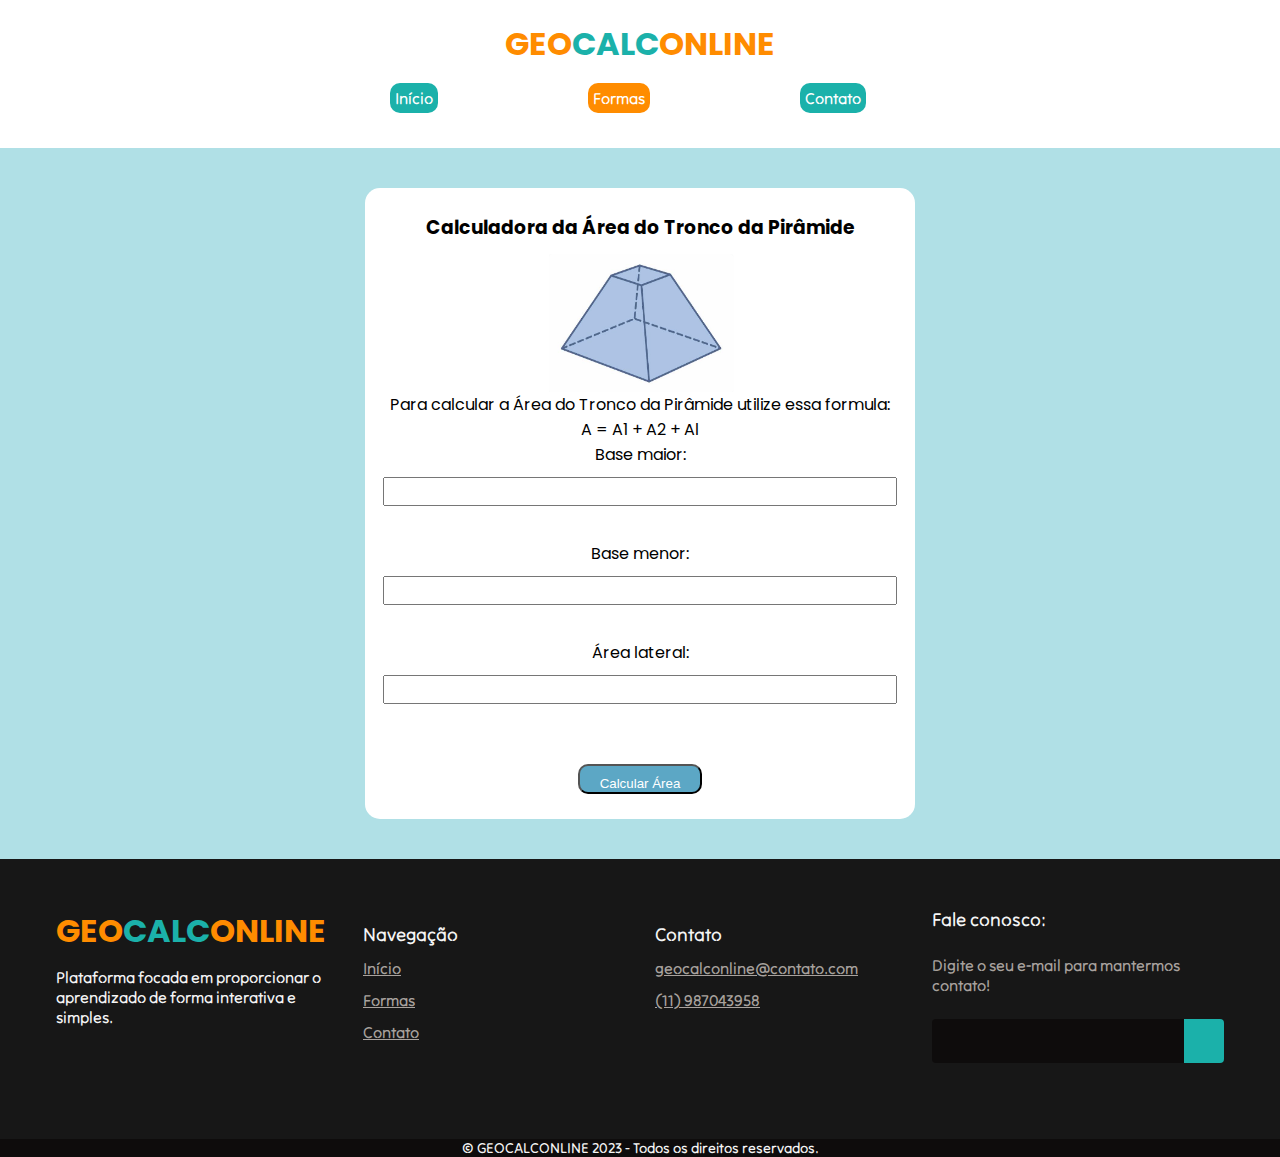
<file: troncoPiramide.html>
<!DOCTYPE html>
<html lang="pt-br">
<head>
    <meta charset="UTF-8">
    <meta name="viewport" content="width=device-width, initial-scale=1.0">
    <link rel="stylesheet" href="assets/css/formaStyle.css">
    <link rel="preconnect" href="https://fonts.googleapis.com">
    <link rel="preconnect" href="https://fonts.gstatic.com" crossorigin>
    <link href="https://fonts.googleapis.com/css2?family=Poppins&display=swap" rel="stylesheet">
    <link rel="preconnect" href="https://fonts.googleapis.com">
    <link rel="preconnect" href="https://fonts.gstatic.com" crossorigin>
    <link href="https://fonts.googleapis.com/css2?family=Tilt+Neon&display=swap" rel="stylesheet">
    <link rel="shortcut icon" href="images/icones/icons8-geometria-64.png" type="icon">
    <link rel="stylesheet" href="https://cdnjs.cloudflare.com/ajax/libs/font-awesome/6.4.2/css/all.min.css" integrity="sha512-z3gLpd7yknf1YoNbCzqRKc4qyor8gaKU1qmn+CShxbuBusANI9QpRohGBreCFkKxLhei6S9CQXFEbbKuqLg0DA==" crossorigin="anonymous" referrerpolicy="no-referrer" />
    <script src="js/script.js"></script>
    <title>Tronco da Pirâmide</title>
</head>
<body>

    <header>

        <h1>GEO<span>CALC</span>ONLINE</h1>
    
        <nav>
            <ul class="menu">
                <li class="botaoNav"><a href="index.html">Início</a></li>
                <li class="botaoNavv"><a href="index.html#shapes">Formas</a></li>
                <li class="botaoNav"><a href="#footer_content">Contato</a></li>
            </ul>
        </nav>
    
    </header>
    
    <div class="caixa">
        <h3>Calculadora da Área do Tronco da Pirâmide</h3>
        <div class="imagem">
            <img src="images/troncoPirâmide.png" alt="">
        </div>
        <div class="formula">
            <p>Para calcular a Área do Tronco da Pirâmide utilize essa formula: A = A1 + A2 + Al</p>
            <label for="baseMaior">Base maior:</label>
            <input type="number" id="baseMaior"><br>
            <label for="baseMenor">Base menor:</label>
            <input type="number" id="baseMenor"><br>
            <label for="areaLateral">Área lateral:</label>
            <input type="number" id="areaLateral"><br><br>
            <button onclick="calculoTronco()">Calcular Área</button>
            <p id="resultado"></p>
        </div>
        <script src="js/script.js"></script>
    </div>

    <footer>
        <div id="footer_content">
        <div id="footer_contacts">
            <h1>GEO<span>CALC</span>ONLINE</h1>
            <p>Plataforma focada em proporcionar o aprendizado de forma interativa e simples.</p>

            <div id="footer_social_media">
                <a href="https://github.com/vanessamaiz" class="footer-link" id="github">
                     <i class="fa-brands fa-github" style="color: #ffffff;"></i>
                </a>

                <a href="https://www.linkedin.com/in/vanessa-maiz-206a12205/" class="footer-link" id="linkedin">
                     <i class="fa-brands fa-linkedin" style="color: #ffffff;"></i>
                </a>
            </div>
        </div>
         
        <ul class="footer-list">
            <li>
                <h3>Navegação</h3>
            </li>
            <li>
                <a href="./index.html" class="footer-link">Início</a>
            </li>
            <li>
                <a href="#shapes" class="footer-link">Formas</a>
            </li>
            <li>
                <a href="#footer" class="footer-link">Contato</a>
            </li>
        </ul>

        <ul class="footer-list">
            <li>
                <h3>Contato</h3>
            </li>
            <li>
                <a href="#" class="footer-link">geocalconline@contato.com</a>
            </li>
            <li>
                <a href="#" class="footer-link">(11) 987043958</a>
            </li>
        </ul>

            <div id="footer_subscribe">
                <h3>Fale conosco:</h3>

                <p>Digite o seu e-mail para mantermos contato!</p>

                <div id="input_group">
                    <input type="email" id="email">
                    <button>
                        <i class="fa-regular fa-envelope" style="color: #ffffff;"></i>
                    </button>
                </div>
            </div>
        </div>

        <div id="footer_copyright">
            &copy; GEOCALCONLINE 2023 - Todos os direitos reservados.
        </div>
    </footer>

</body>
</html>
</file>
<file: assets/css/style.css>
*{margin: 0%; padding: 0%;}

body{
    background-color: rgb(176, 224, 230);
}

.container {
    display: flex;
    flex-direction: column;
    justify-content: center;
    align-items: center;

}

header {
    background-color: white;
    padding: 20px;
}

h1 {
    color: rgb(255, 140, 0);
    text-align: center;
    font-family: 'Poppins', sans-serif;
    border-radius: 50px;
    margin-left: auto;
    margin-right: auto;
}

.botaoNav {
    background-color: #1bb1aa;
    padding: 5px;
    border-radius: 10px;
    cursor: pointer;
    transition: background-color 0.3s ease;
}

.botaoNav:hover {
    background-color: rgb(255, 140, 0);
}

.botaoNavv {
    background-color: rgb(255, 140, 0);
    padding: 5px;
    border-radius: 10px;
    cursor: pointer;
    transition: background-color 0.3s ease;
}

.botaoNavv:hover {
    background-color: #1bb1aa;
}

span{
    color:#1bb1aa;
}

.menu{
    border-radius: 25px;
    display: flex;
    flex-wrap: wrap;
    padding: 15px;
    gap: 150px;
    color: rgb(255, 255, 255);
    justify-content: center;
    font-family: 'Tilt Neon', cursive;
    list-style-type: none;
    margin-right: 2%;
}

nav a{
    text-decoration: none;
    color: white;
}

.imagem-header{
    width: 900px;
    margin-top: 45px;
}

.cabecalho img{

    width: 900px;
    height: 500px;
    border-radius: 25px;
}

.formas img{
    border-radius: 25px;
    width: 250px;
    height: 150px;
}

.formas{
    display: flex;
    flex-wrap: wrap;
    padding-left: 20px;
    width: 1300px;
    margin: 0 auto;
    padding-top: 20px;
}

.caixa{
    display: flex;
    flex-wrap: wrap;
}

.forma{
    width: 250px;
    margin: 10px;
    padding: 20px;
    border: 1px solid rgb(160, 214, 211);
    border-radius: 20px;
    background: rgb(255, 255, 255);
}

.forma h3{
    text-align: center;
    font-family: 'Poppins', sans-serif;
}

footer{
    width: 100%;
    color: #f5f5f5;
    font-family: 'Tilt Neon', cursive;
}

#footer_content {
    background-color: #171717;
    display: grid;
    grid-template-columns: repeat(4, 1fr);
    padding: 3rem 3.5rem;
}

#footer_contacts h1 {
    margin-bottom: 0.75rem;
    text-align: left;
}

#footer_social_media {
    display: flex;
    margin-top: 1.5rem;
}

#footer_social_media .footer-link {
    height: 2.5rem;
    width: 2.5rem;
    color: #f5f5f5;
    border-radius: 50%;
    transition: all 0.4s;
}

#footer_social_media .footer-link:hover {
    opacity: 0.8;
}

#footer_social_media .footer-link i {
    font-size: 1.25rem;
}

.footer-list {
    display: flex;
    flex-direction: column;
    gap: 0.75rem;
    list-style: none;
    padding: 15px;
}

.footer-list .footer-link {
    color: #a8a29e;
}

.footer-list .footer-link:hover{
    color: #1bb1aa;
}

#footer_subscribe {
    display: flex;
    flex-direction: column;
    gap: 1.5rem;
}

#footer_subscribe p {
    color: #a8a29e;
}

#input_group {
    display: flex;
    align-items: center;
    background-color: #0e0c0c;
    border-radius: 4px;
}

#input_group input {
all: unset;
padding: 0.75rem;
width: 100%;
}

#input_group button {
    background-color: #1bb1aa;
    border: none;
    color: #f5f5f5;
    padding: 0px 1.25rem;
    font-size: 1.25rem;
    height: 100%;
    border-radius: 0px 4px 4px 0px;
    cursor: pointer;
    transition: all 0.4s;
}

#input_group button:hover{
    opacity: 0.8;
}

#footer_copyright {
    display: flex;
    justify-content: center;
    background-color: #0e0c0c;
    font-size: 0.9rem;
    padding: 1.5ram;
    font-weight: 100;
}
</file>
<file: assets/css/formaStyle.css>
*{margin: 0%; padding: 0%;}

body{
    background-color: rgb(176, 224, 230);
    font-family: 'Poppins', sans-serif;
    
}

header {
    background-color: white;
    padding: 20px;
}

h1 {
    color: rgb(255, 140, 0);
    text-align: center;
    font-family: 'Poppins', sans-serif;
    border-radius: 50px;
    margin-left: auto;
    margin-right: auto;
}

span{
    color:#1bb1aa;
}

.caixa{
    width: 500px;
    margin: 0 auto;
    padding: 25px;
    background: rgb(255, 255, 255);
    text-align: center;
    margin-top: 40px;
    border-radius: 15px;
    margin-bottom: 40px;
}

.menu{
    border-radius: 25px;
    display: flex;
    flex-wrap: wrap;
    padding: 15px;
    gap: 150px;
    color: rgb(255, 255, 255);
    justify-content: center;
    font-family: 'Tilt Neon', cursive;
    list-style-type: none;
    margin-right: 2%;
}

nav a {
    text-decoration: none;
    color: white;
}

.botaoNav {
    background-color: #1bb1aa;
    padding: 5px;
    border-radius: 10px;
    cursor: pointer;
    transition: background-color 0.3s ease;
}

.botaoNav:hover {
    background-color: rgb(255, 140, 0);
}

.botaoNavv {
    background-color: rgb(255, 140, 0);
    padding: 5px;
    border-radius: 10px;
    cursor: pointer;
    transition: background-color 0.3s ease;
}

.botaoNavv:hover {
    background-color: #1bb1aa;
}

.imagem img{
    width: 200px;
    height: 150px;
    display: block;
    margin: 0 auto;
}

.imagem{
    display: flex;
    flex-wrap: wrap;
    gap: 150px;
}

button{
    background: rgb(92, 167, 197);
    border-radius: 10px;
    height: 30px;
    color: rgb(255, 255, 255);
    padding: 10px 20px;
    margin: 0 auto;
    display: block;
}

input{
    align-items: center;
}

footer{
    width: 100%;
    color: #f5f5f5;
    font-family: 'Tilt Neon', cursive;
}

#footer_content {
    background-color: #171717;
    display: grid;
    grid-template-columns: repeat(4, 1fr);
    padding: 3rem 3.5rem;
}

#footer_contacts h1 {
    margin-bottom: 0.75rem;
    text-align: left;
}

#footer_social_media {
    display: flex;
    margin-top: 1.5rem;
}

#footer_social_media .footer-link {
    height: 2.5rem;
    width: 2.5rem;
    color: #f5f5f5;
    border-radius: 50%;
    transition: all 0.4s;
}

#footer_social_media .footer-link:hover {
    opacity: 0.8;
}

#footer_social_media .footer-link i {
    font-size: 1.25rem;
}

.footer-list {
    display: flex;
    flex-direction: column;
    gap: 0.75rem;
    list-style: none;
    padding: 15px;
}

.footer-list .footer-link {
    color: #a8a29e;
}

.footer-list .footer-link:hover{
    color: #1bb1aa;
}

#footer_subscribe {
    display: flex;
    flex-direction: column;
    gap: 1.5rem;
}

#footer_subscribe p {
    color: #a8a29e;
}

#input_group {
    display: flex;
    align-items: center;
    background-color: #0e0c0c;
    border-radius: 4px;
}

#input_group input {
    all: unset;
    padding: 0.75rem;
    width: 100%;
}

#input_group button {
    background-color: #1bb1aa;
    border: none;
    color: #f5f5f5;
    padding: 0px 1.25rem;
    font-size: 1.25rem;
    height: 100%;
    border-radius: 0px 4px 4px 0px;
    cursor: pointer;
    transition: all 0.4s;
}

#input_group button:hover{
    opacity: 0.8;
}

#footer_copyright {
    display: flex;
    justify-content: center;
    background-color: #0e0c0c;
    font-size: 0.9rem;
    padding: 1.5ram;
    font-weight: 100;
}

.formula {
    text-align: center;
    display: flex;
    flex-direction: column;
    align-items: center;
    justify-content: center;
    height: 100%;
}

.formula label {
    display: block;
    margin-bottom: 10px;
}
  
.formula input {
    width: 100%;
    padding: 5px;
    margin-bottom: 10px;
    text-align: center;
}
</file>
